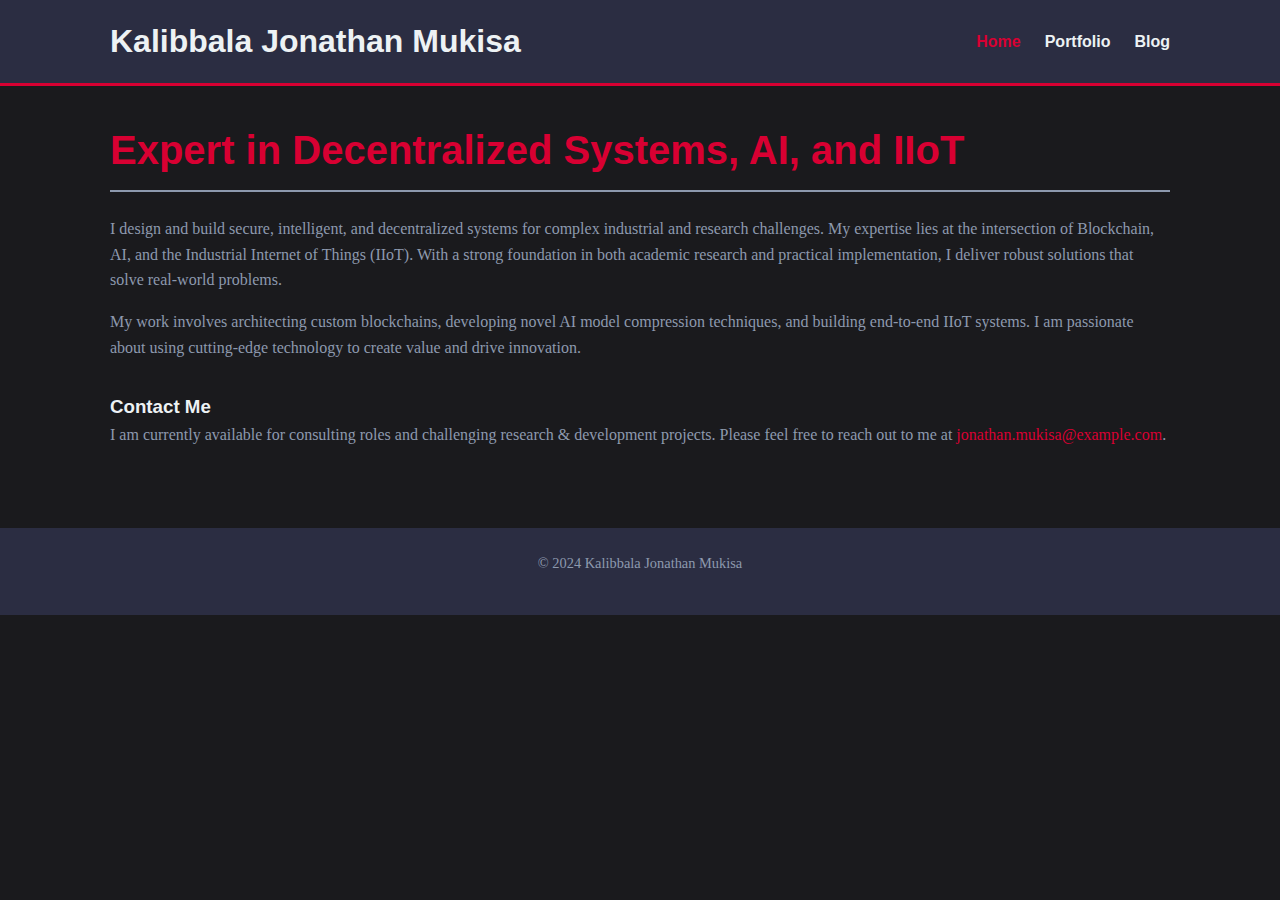
<file: index.html>
<!DOCTYPE html>
<html lang="en">
<head>
    <meta charset="UTF-8">
    <meta name="viewport" content="width=device-width, initial-scale=1.0">
    <title>Kalibbala Jonathan Mukisa - Portfolio</title>
    <link rel="stylesheet" href="assets/style.css">
</head>
<body>
    <header>
        <div class="container">
            <h1>Kalibbala Jonathan Mukisa</h1>
            <nav>
                <a href="index.html" class="active">Home</a>
                <a href="portfolio.html">Portfolio</a>
                <a href="blog.html">Blog</a>
            </nav>
        </div>
    </header>
    <main>
        <div class="container">
            <h2>Expert in Decentralized Systems, AI, and IIoT</h2>
            <p>
                I design and build secure, intelligent, and decentralized systems for complex industrial and research challenges. My expertise lies at the intersection of Blockchain, AI, and the Industrial Internet of Things (IIoT). With a strong foundation in both academic research and practical implementation, I deliver robust solutions that solve real-world problems.
            </p>
            <p>
                My work involves architecting custom blockchains, developing novel AI model compression techniques, and building end-to-end IIoT systems. I am passionate about using cutting-edge technology to create value and drive innovation.
            </p>

            <h3 style="font-family: var(--header-font); margin-top: 2rem; color: var(--text-color);">Contact Me</h3>
            <p>
                I am currently available for consulting roles and challenging research & development projects. Please feel free to reach out to me at <a href="mailto:jonathan.mukisa@example.com">jonathan.mukisa@example.com</a>.
            </p>
        </div>
    </main>
    <footer>
        <div class="container">
            <p>&copy; 2024 Kalibbala Jonathan Mukisa</p>
        </div>
    </footer>
</body>
</html>
</file>
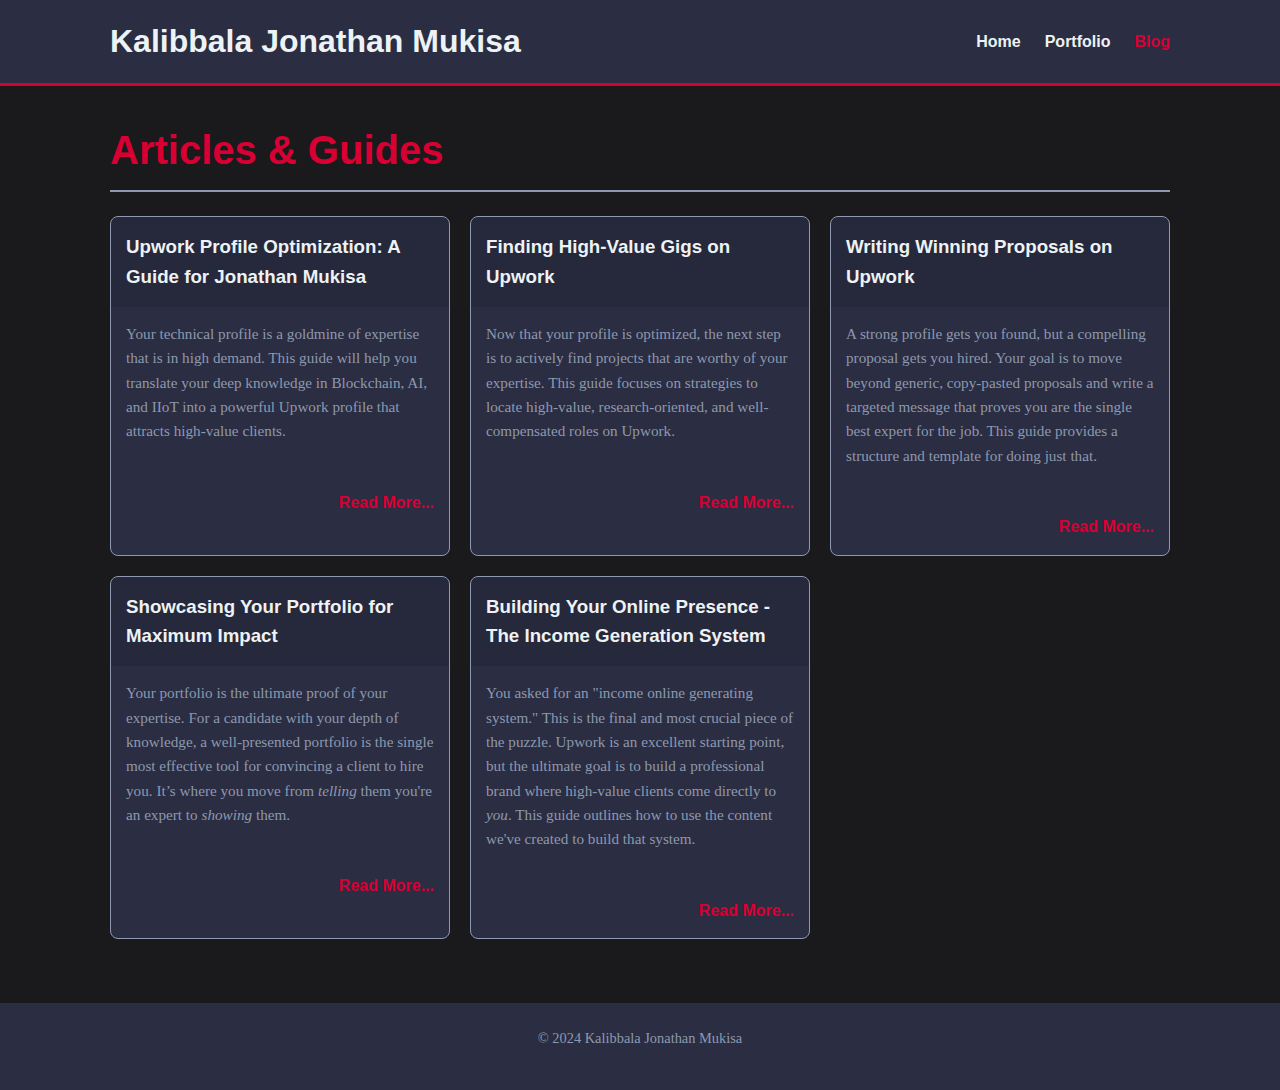
<file: blog.html>
<!DOCTYPE html>
<html lang="en">
<head>
    <meta charset="UTF-8">
    <meta name="viewport" content="width=device-width, initial-scale=1.0">
    <title>Blog - Kalibbala Jonathan Mukisa</title>
    <link rel="stylesheet" href="assets/style.css">
</head>
<body>
    <header>
        <div class="container">
            <h1>Kalibbala Jonathan Mukisa</h1>
            <nav>
                <a href="index.html">Home</a>
                <a href="portfolio.html">Portfolio</a>
                <a href="blog.html" class="active">Blog</a>
            </nav>
        </div>
    </header>
    <main>
        <div class="container">
            <h2>Articles & Guides</h2>
            <div class="card-container" id="blog-list">
                <!-- Blog posts will be injected here -->
                <div class="card">
                    <h3>Loading articles...</h3>
                </div>
            </div>
        </div>
    </main>
    <footer>
        <div class="container">
            <p>&copy; 2024 Kalibbala Jonathan Mukisa</p>
        </div>
    </footer>
    <script src="assets/blog_posts.js"></script>
    <script src="assets/main.js"></script>
</body>
</html>
</file>
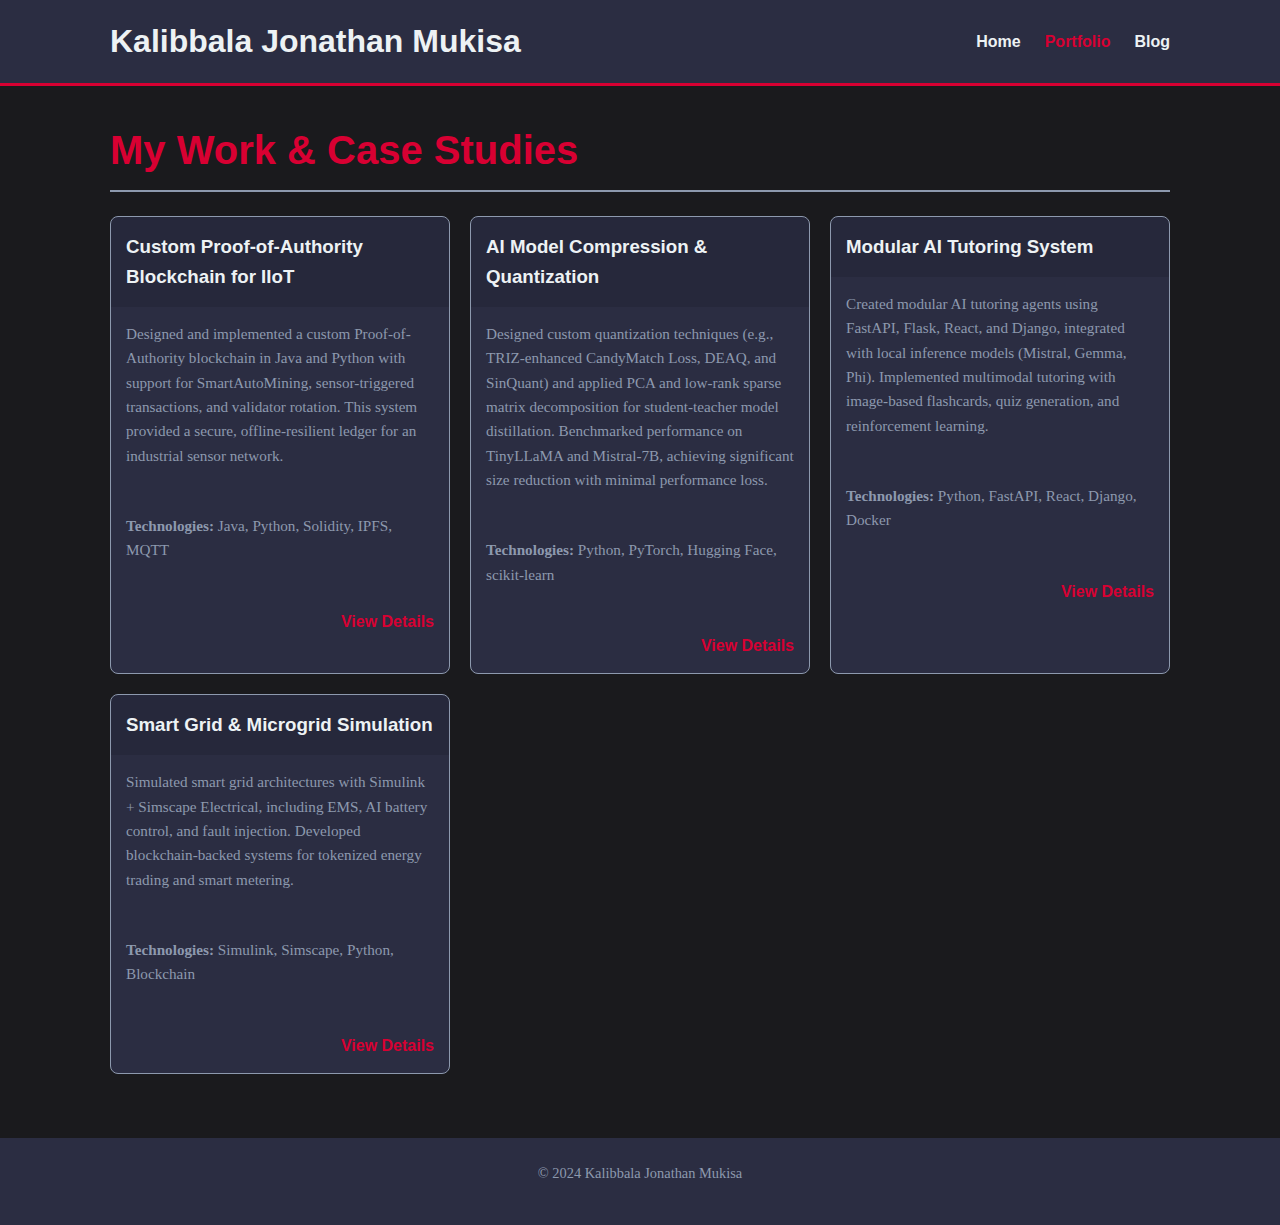
<file: portfolio.html>
<!DOCTYPE html>
<html lang="en">
<head>
    <meta charset="UTF-8">
    <meta name="viewport" content="width=device-width, initial-scale=1.0">
    <title>Portfolio - Kalibbala Jonathan Mukisa</title>
    <link rel="stylesheet" href="assets/style.css">
</head>
<body>
    <header>
        <div class="container">
            <h1>Kalibbala Jonathan Mukisa</h1>
            <nav>
                <a href="index.html">Home</a>
                <a href="portfolio.html" class="active">Portfolio</a>
                <a href="blog.html">Blog</a>
            </nav>
        </div>
    </header>
    <main>
        <div class="container">
            <h2>My Work & Case Studies</h2>
            <div class="card-container" id="portfolio-list">
                <!-- Portfolio items will be injected here -->
                <div class="card">
                    <h3>Loading projects...</h3>
                </div>
            </div>
        </div>
    </main>
    <footer>
        <div class="container">
            <p>&copy; 2024 Kalibbala Jonathan Mukisa</p>
        </div>
    </footer>
    <script src="assets/portfolio_items.js"></script>
    <script src="assets/main.js"></script>
</body>
</html>
</file>
<file: assets/style.css>
/* assets/style.css */

/* Basic Reset & Root Variables */
:root {
    --bg-color: #1a1a1d;
    --primary-color: #2b2d42;
    --secondary-color: #8d99ae;
    --accent-color: #d80032;
    --text-color: #edf2f4;
    --header-font: 'Helvetica Neue', sans-serif;
    --body-font: 'Georgia', serif;
}

* {
    margin: 0;
    padding: 0;
    box-sizing: border-box;
}

body {
    font-family: var(--body-font);
    background-color: var(--bg-color);
    color: var(--text-color);
    line-height: 1.6;
}

.container {
    max-width: 1100px;
    margin: 0 auto;
    padding: 0 20px;
}

/* Header & Navigation */
header {
    background: var(--primary-color);
    padding: 1rem 0;
    border-bottom: 3px solid var(--accent-color);
}

header .container {
    display: flex;
    justify-content: space-between;
    align-items: center;
}

header h1 {
    font-family: var(--header-font);
    font-size: 2rem;
    color: var(--text-color);
}

header nav a {
    color: var(--text-color);
    text-decoration: none;
    font-family: var(--header-font);
    font-weight: bold;
    margin-left: 20px;
    transition: color 0.3s ease;
}

header nav a:hover, header nav a.active {
    color: var(--accent-color);
}

/* Main Content */
main {
    padding: 2rem 0;
}

main h2 {
    font-family: var(--header-font);
    font-size: 2.5rem;
    color: var(--accent-color);
    margin-bottom: 1.5rem;
    border-bottom: 2px solid var(--secondary-color);
    padding-bottom: 0.5rem;
}

p {
    margin-bottom: 1rem;
    color: var(--secondary-color);
}

a {
    color: var(--accent-color);
    text-decoration: none;
}

a:hover {
    text-decoration: underline;
}

/* Footer */
footer {
    text-align: center;
    padding: 1.5rem 0;
    margin-top: 2rem;
    background: var(--primary-color);
    color: var(--secondary-color);
    font-size: 0.9rem;
}

/* Cards for Portfolio & Blog */
.card-container {
    display: grid;
    grid-template-columns: repeat(auto-fit, minmax(300px, 1fr));
    gap: 20px;
}

.card {
    background: var(--primary-color);
    border: 1px solid var(--secondary-color);
    border-radius: 8px;
    overflow: hidden;
    transition: transform 0.3s ease, box-shadow 0.3s ease;
}

.card:hover {
    transform: translateY(-5px);
    box-shadow: 0 5px 15px rgba(0,0,0,0.2);
}

.card h3 {
    font-family: var(--header-font);
    color: var(--text-color);
    padding: 15px;
    background: rgba(0,0,0,0.1);
}

.card p {
    padding: 15px;
    font-size: 0.95rem;
}

.card a {
    display: block;
    padding: 15px;
    text-align: right;
    font-weight: bold;
    font-family: var(--header-font);
}


/* Responsive Design */
@media (max-width: 768px) {
    header .container {
        flex-direction: column;
    }

    header h1 {
        margin-bottom: 1rem;
    }

    header nav {
        width: 100%;
        text-align: center;
    }

    header nav a {
        display: block;
        margin: 5px 0;
    }

    main h2 {
        font-size: 2rem;
    }
}
</file>
